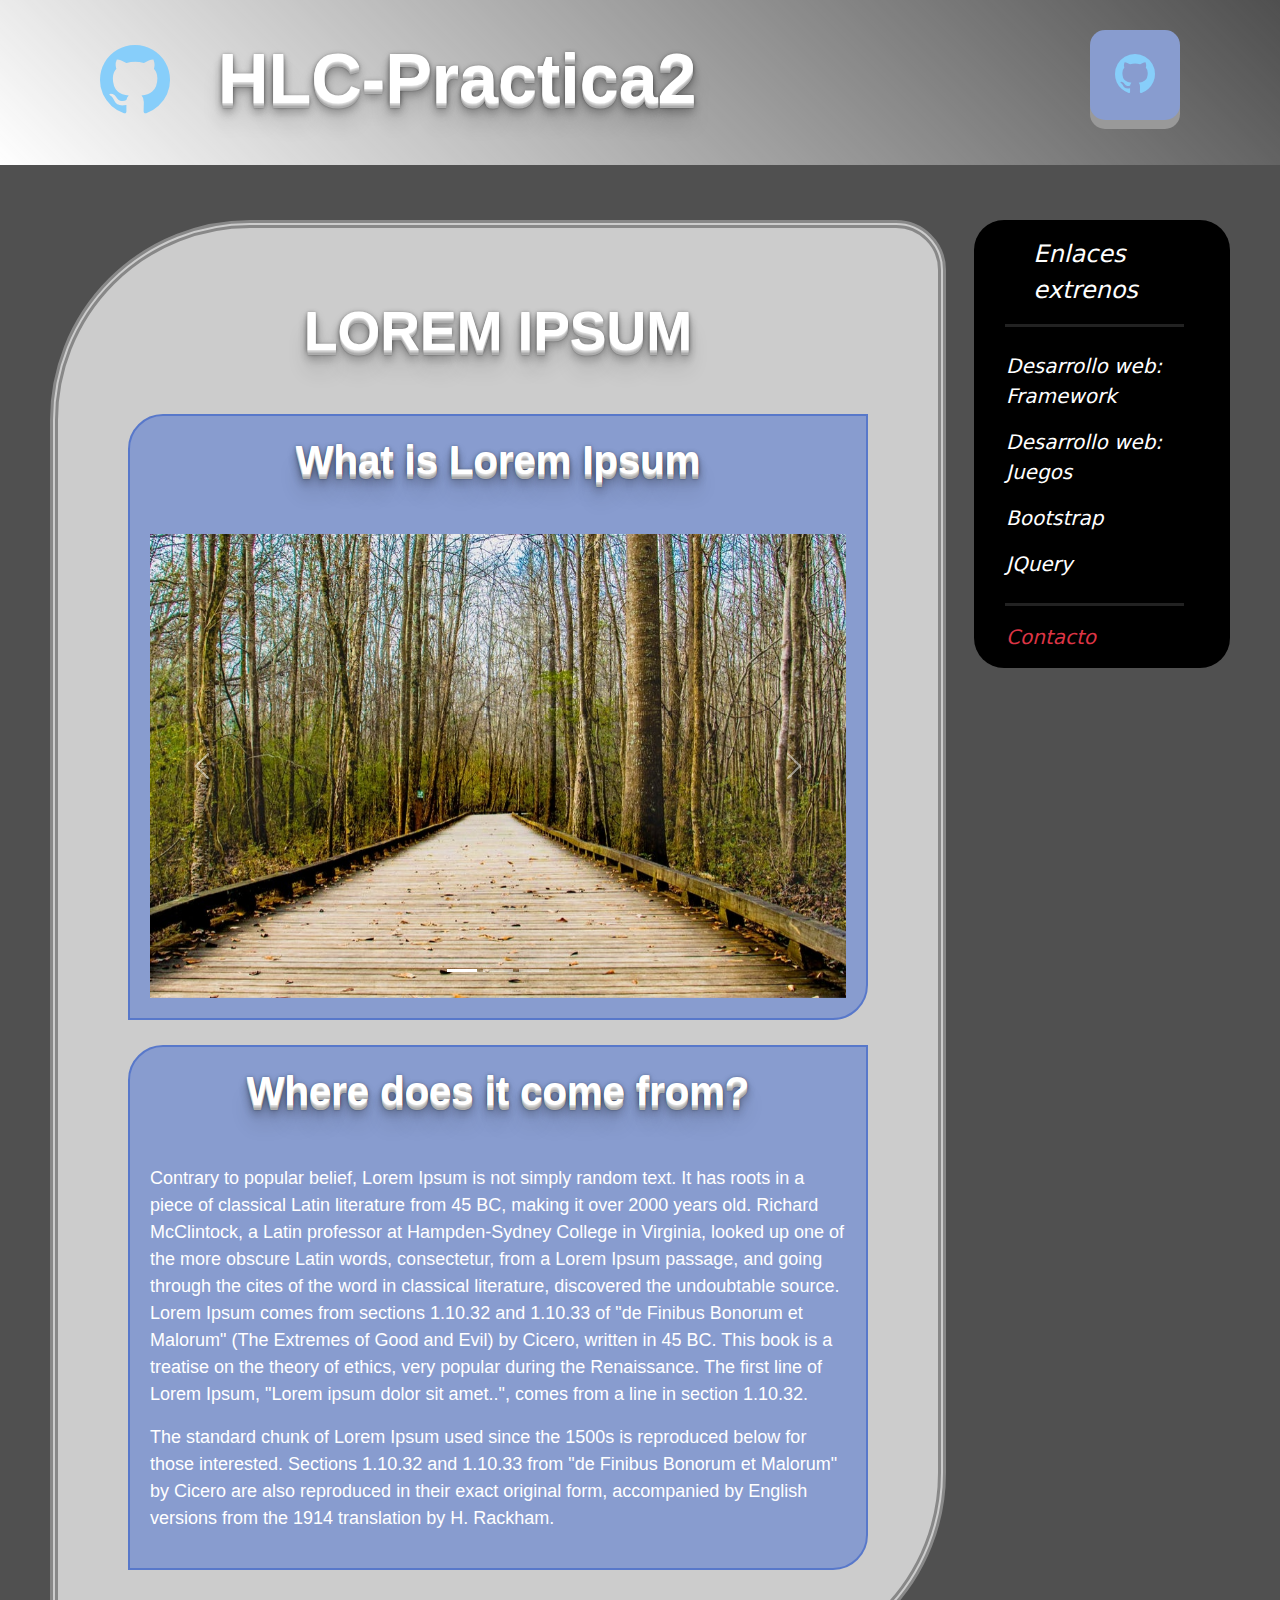
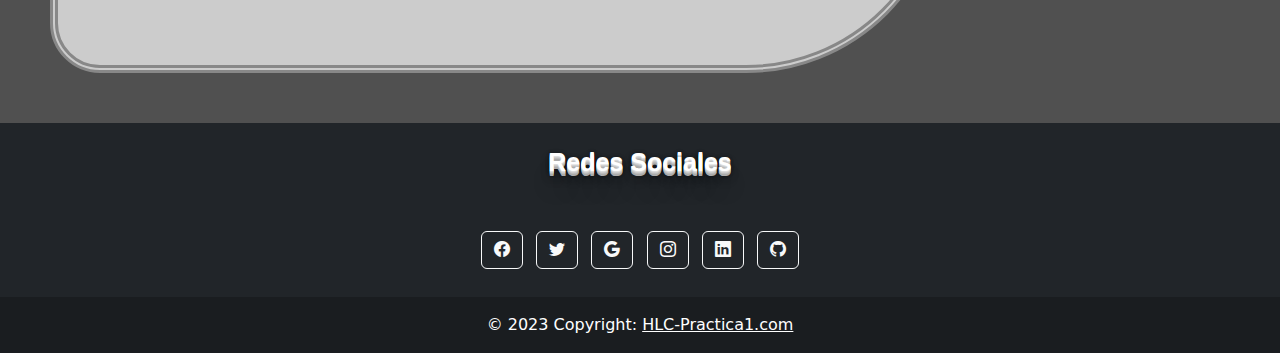
<file: index.html>
<!DOCTYPE html>
<html lang="es">

<head>
    <meta charset="UTF-8">
    <meta name="authors" content="Guillermo Pernas, Inmaculada Rueda, Pedro Puertas">
    <meta name="description" content="Manual for different tools">

    <title>PROWEB</title>

    <!-- Enlace a hoja de estilos Bootstrap-->
    <link href="https://cdn.jsdelivr.net/npm/bootstrap@5.2.3/dist/css/bootstrap.min.css" rel="stylesheet">
    <link rel="stylesheet" type="text/css" href="styles.css">
    <!-- Enlace a hoja de iconos -->
    <link rel="stylesheet" href="https://cdn.jsdelivr.net/npm/bootstrap-icons@1.10.3/font/bootstrap-icons.css">
    <!-- Icono de la pestaña -->
    <link rel="shortcut icon" href="favicon.svg" />

    <!-- Enlace a hoja de JavaScript Bootstrap-->
    <script src="https://cdn.jsdelivr.net/npm/bootstrap@5.2.3/dist/js/bootstrap.bundle.min.js"></script>
    <script src="form.js" type="text/javascript" defer></script>

</head>


<body>

    <header class="d-flex">

        <a href="index.html" class="d-flex align-items-center me-md-auto text-decoration-none">
            <i id="logo-main" class="bi bi-github"></i>
            <svg class="bi me-2" width="40" height="32">
                <use xlink:href="#bootstrap"></use>
            </svg>
            <h1>HLC-Practica2</h1>
        </a>

        <nav class="dropdown dropstart">
            <button type="button" class="button" data-bs-toggle="dropdown">
                <i id="logoDrop" class="bi bi-github"></i>
            </button>
            <ul class="dropdown-menu">
                <li><a class="dropdown-item" href="Rama_Inma/Angular.html">Framework</a></li>
                <li><a class="dropdown-item" href="gameFroot/gameFroot.html">Juegos</a></li>
                <li><a class="dropdown-item" href="bootstrap/bootstrap.html">Bootstrap</a></li>
                <li><a class="dropdown-item" href="Rama_Inma/JQuery.html">JQuery</a></li>
            </ul>
        </nav>
    </header>



    <main>
        <section id="seccion-main">
            <h2>LOREM IPSUM</h2>
            <article>
                <h3>What is Lorem Ipsum</h3>
                <div id="demo" class="carousel slide" data-bs-ride="carousel">

                    <!-- Indicators/dots -->
                    <div class="carousel-indicators">
                        <button type="button" data-bs-target="#demo" data-bs-slide-to="0" class="active"></button>
                        <button type="button" data-bs-target="#demo" data-bs-slide-to="1"></button>
                        <button type="button" data-bs-target="#demo" data-bs-slide-to="2"></button>
                    </div>

                    <!-- The slideshow/carousel -->
                    <div class="carousel-inner">
                        <div class="carousel-item active">
                            <img src="imgCarrusel/arboleda.jpg" alt="Los Angeles" class="d-block" style="width:100%">
                        </div>
                        <div class="carousel-item">
                            <img src="imgCarrusel/laguna.jpg" alt="Chicago" class="d-block" style="width:100%">
                        </div>
                        <div class="carousel-item">
                            <img src="imgCarrusel/tulipanes.jpg" alt="New York" class="d-block" style="width:100%">
                        </div>
                    </div>

                    <!-- Left and right controls/icons -->
                    <button class="carousel-control-prev" type="button" data-bs-target="#demo" data-bs-slide="prev">
                        <span class="carousel-control-prev-icon"></span>
                    </button>
                    <button class="carousel-control-next" type="button" data-bs-target="#demo" data-bs-slide="next">
                        <span class="carousel-control-next-icon"></span>
                    </button>
                </div>
            </article>

            <article>
                <h3>Where does it come from?</h3>
                <p>Contrary to popular belief, Lorem Ipsum is not simply random text. It has roots
                    in a piece of classical Latin literature from 45 BC, making it over 2000 years
                    old. Richard McClintock, a Latin professor at Hampden-Sydney College in Virginia,
                    looked up one of the more obscure Latin words, consectetur, from a Lorem Ipsum
                    passage, and going through the cites of the word in classical literature,
                    discovered the undoubtable source. Lorem Ipsum comes from sections 1.10.32 and
                    1.10.33 of "de Finibus Bonorum et Malorum" (The Extremes of Good and Evil) by
                    Cicero, written in 45 BC. This book is a treatise on the theory of ethics, very
                    popular during the Renaissance. The first line of Lorem Ipsum, "Lorem ipsum dolor
                    sit amet..", comes from a line in section 1.10.32.
                </p>
                <p>The standard chunk of Lorem Ipsum used since the 1500s is reproduced below for
                    those interested. Sections 1.10.32 and 1.10.33 from "de Finibus Bonorum et
                    Malorum" by Cicero are also reproduced in their exact original form, accompanied
                    by English versions from the 1914 translation by H. Rackham.
                </p>
            </article>

        </section>

        <aside class="flex-column flex-shrink-0 p-3">
            <a href="index.html"
                class="d-flex align-items-center mb-3 mb-md-0 me-md-auto text-white text-decoration-none">
                <svg class="bi me-2" width="40" height="32">
                    <use xlink:href="#bootstrap"></use>
                </svg>
                <span class="fs-4">Enlaces extrenos</span>
            </a>
            <hr>
            <ul class="nav nav-pills flex-column mb-auto">
                <li class="nav-item">
                    <a href="https://angular.io/" class="nav-link text-white">
                        Desarrollo web: Framework
                    </a>
                </li>
                <li>
                    <a href="https://make.gamefroot.com/" class="nav-link text-white">
                        Desarrollo web: Juegos
                    </a>
                </li>
                <li>
                    <a href="https://getbootstrap.com/" class="nav-link text-white">
                        Bootstrap
                    </a>
                </li>
                <li>
                    <a href="https://jquery.com/" class="nav-link text-white">
                        JQuery
                    </a>
                </li>
            </ul>
            <hr>
            <a class="text-danger text-decoration-none p-3" href="#" data-bs-toggle="offcanvas" data-bs-target="#form">
                Contacto
            </a>
        </aside>
        <div class="offcanvas offcanvas-start" id="form">
            <div class="offcanvas-header">
                <h1 class="offcanvas-title contacto">Contacto</h1>
                <button type="button" class="btn-close text-reset" data-bs-dismiss="offcanvas"></button>
            </div>
            <div class="offcanvas-body">
                <form id="formularioCita" name="Formulario de reserva" method="GET" data-aos="fade-up"
                    onsubmit="alerta()">
                    <fieldset class="p-3">

                        <legend class="text-center">Sus datos</legend>

                        <hr>

                        <div class="d-flex flex-row">

                            <div class="d-flex flex-column">
                                <div class="mb-1 mt-3 me-3">
                                    <label class="me-3" for="nombre">Nombre</label>
                                    <input class="border border-black-3" placeholder="Introduzca su texto" type="text"
                                        name="nombre" id="nombre" required>
                                </div>

                                <div class="mensajeError text-danger" id="errorNombre">Nombre no válido.</div>
                            </div>

                            <div>
                                <div class="mb-1 mt-3">
                                    <label class="me-3" for="apellidos">Apellidos</label>
                                    <input class="border border-black-3" placeholder="Introduzca su texto" type="text"
                                        name="apellidos" id="apellidos" required>
                                </div>

                                <div class="mensajeError text-danger" id="errorApellidos">Apellido no válido.</div>
                            </div>


                        </div>

                        <div class="d-flex flex-row">
                            <div class="d-flex flex-column">
                                <div class="mb-3 mt-3">
                                    <label class="me-3" for="email">Email</label> <input
                                        class="border border-black-3 me-3" type="email" id="email"
                                        placeholder="Introduzca su e-mail" name="email" required>
                                </div>

                                <div class="mensajeError text-danger" id="errorEmail">Email no válido.</div>
                            </div>

                            <div class="d-flex flex-column">
                                <div class="mb-3 mt-3">
                                    <label class="me-3" for="telefono">Teléfono</label>
                                    <input class="border border-black-3 me-3" placeholder="Introduzca su tlf"
                                        type="number" name="telefono" id="telefono" required>
                                </div>

                                <div class="mensajeError text-danger" id="errorTelefono">Teléfono no válido.</div>
                            </div>

                        </div>
                        <button id="submit" type="submit" class="btn btn-primary mt-3">Enviar</button>
                    </fieldset>
                </form>
            </div>
        </div>
    </main>

    <footer class="bg-dark text-center text-white ">
        <!-- Grid container -->
        <div class="container p-4 pb-0">
            <!-- Section: Social media -->
            <section class="mb-4">
                <h4>Redes Sociales</h4>
                <!-- Facebook -->
                <a class="btn btn-outline-light btn-floating m-1" href="#!" role="button">
                    <i class="bi bi-facebook"></i>
                </a>

                <!-- Twitter -->
                <a class="btn btn-outline-light btn-floating m-1" href="#!" role="button">
                    <i class="bi bi-twitter"></i>
                </a>

                <!-- Google -->
                <a class="btn btn-outline-light btn-floating m-1" href="#!" role="button">
                    <i class="bi bi-google"></i>
                </a>

                <!-- Instagram -->
                <a class="btn btn-outline-light btn-floating m-1" href="#!" role="button">
                    <i class="bi bi-instagram"></i>
                </a>

                <!-- Linkedin -->
                <a class="btn btn-outline-light btn-floating m-1" href="#!" role="button">
                    <i class="bi bi-linkedin"></i>
                </a>

                <!-- Github -->
                <a class="btn btn-outline-light btn-floating m-1" href="#!" role="button">
                    <i class="bi bi-github"></i>
                </a>
            </section>
        </div>

        <!-- Copyright -->
        <div class="text-center p-3" style="background-color: rgba(0, 0, 0, 0.2);">
            © 2023 Copyright:
            <a class="text-white" href="index.html">HLC-Practica1.com</a>
        </div>
        <!-- Copyright -->
    </footer>

</body>

</html>
</file>
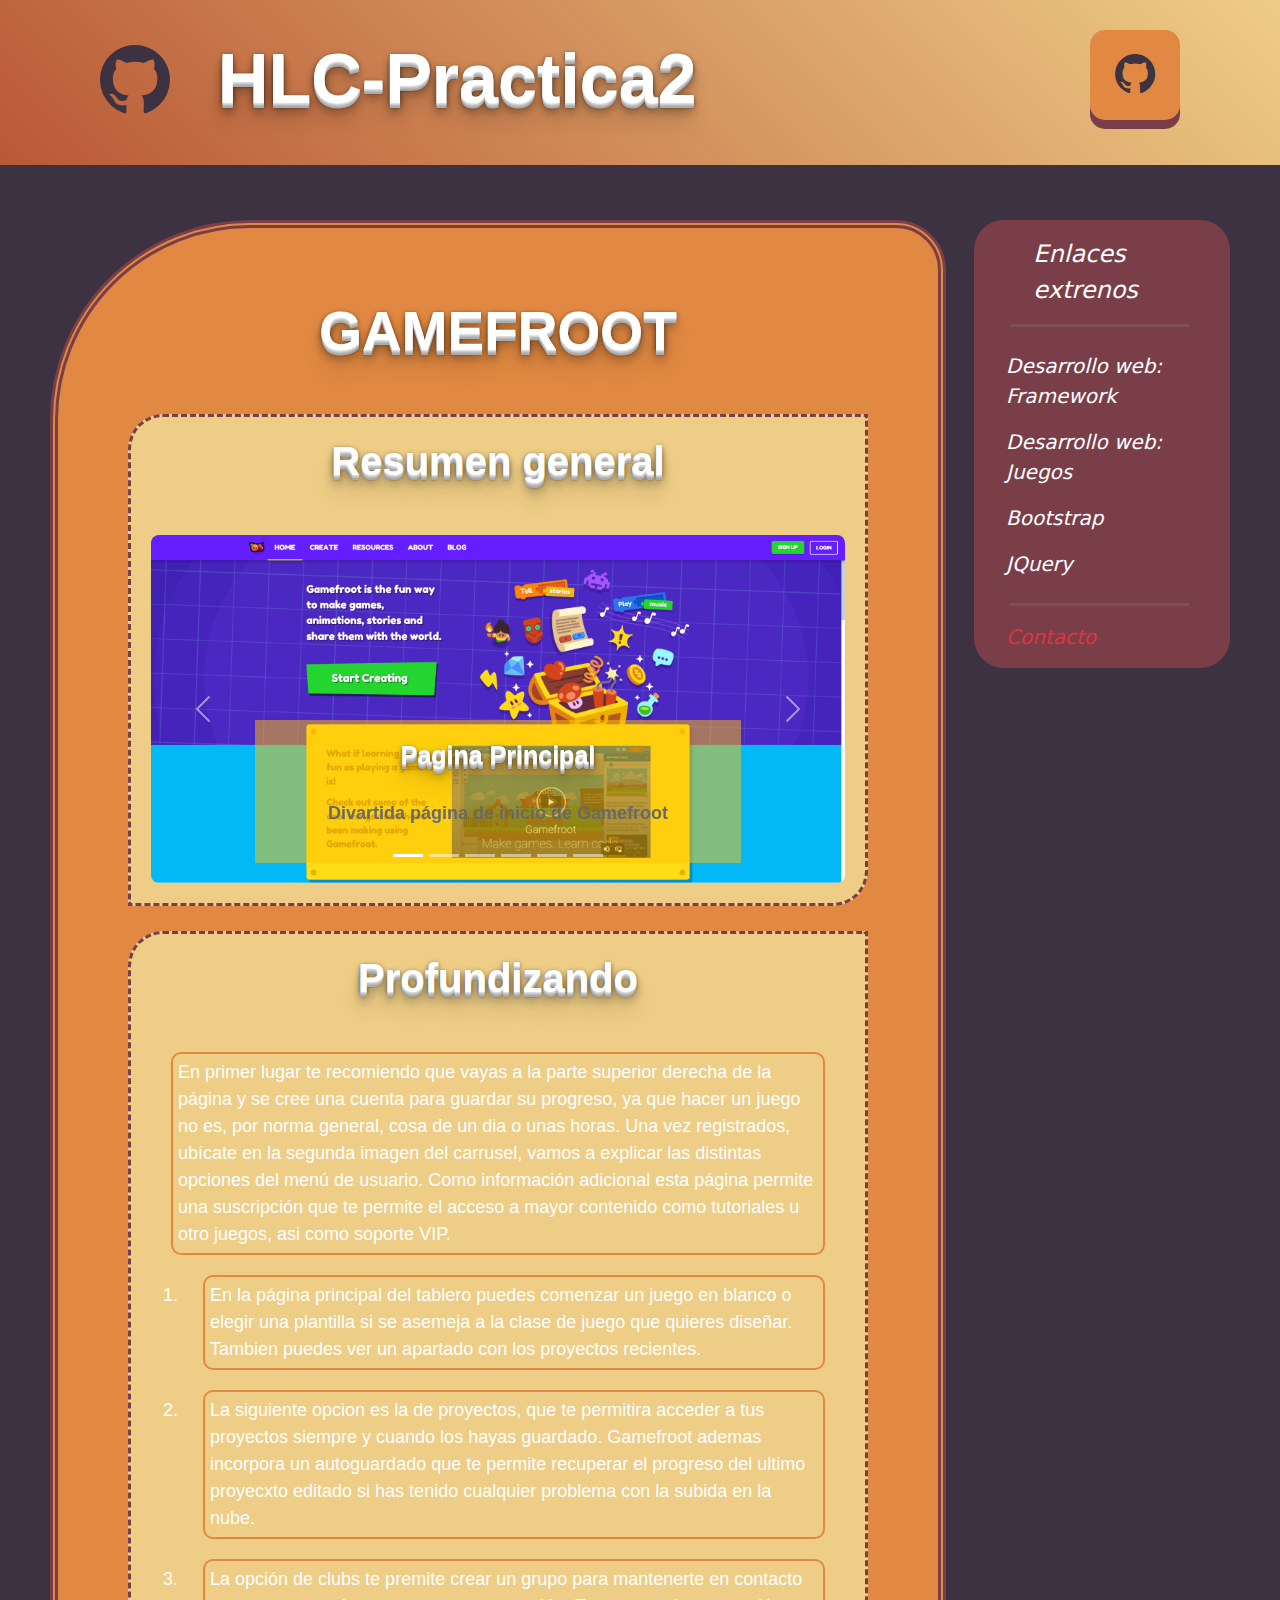
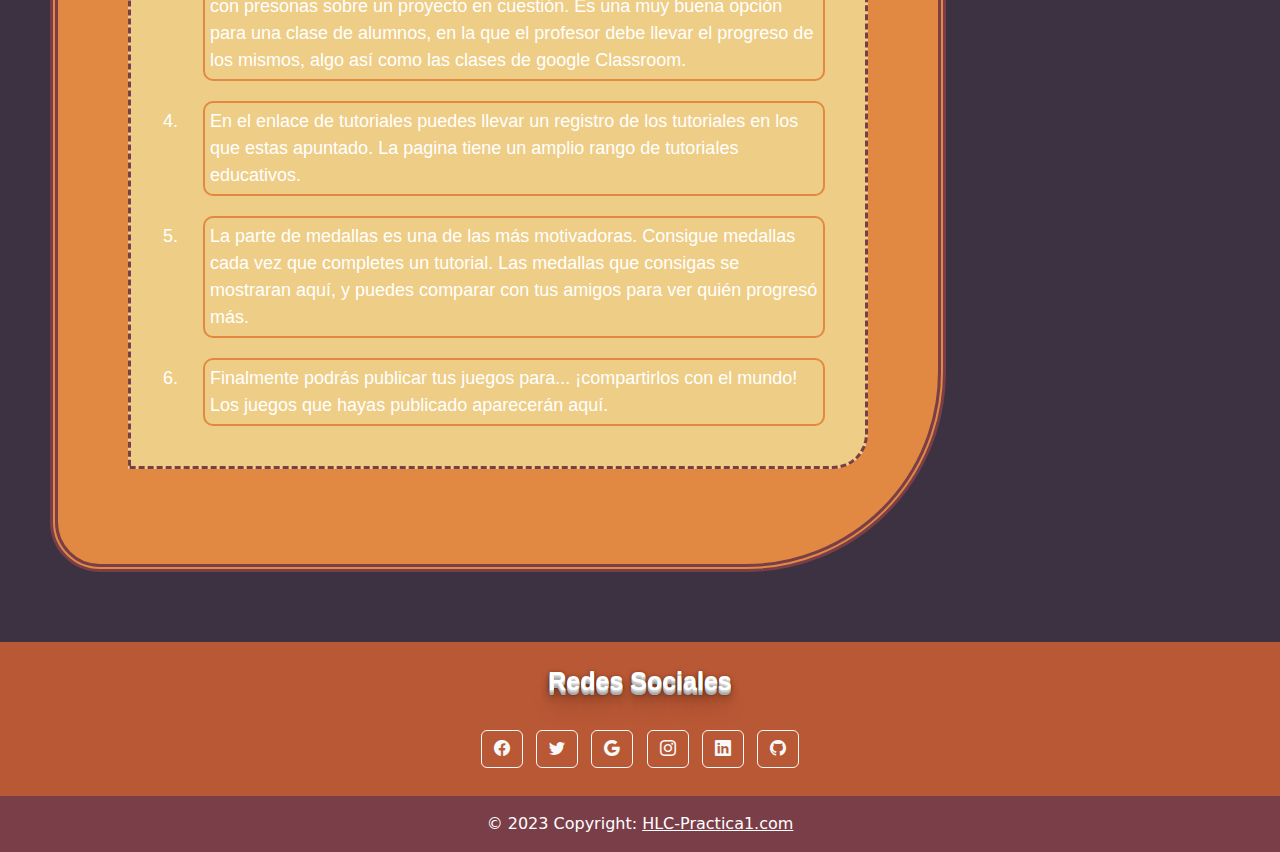
<file: gameFroot/gameFroot.html>
<!DOCTYPE html>
<html lang="es">

<head>
    <meta charset="UTF-8">
    <meta name="authors" content="Guillermo Pernas, Inmaculada Rueda, Pedro Puertas">
    <meta name="description" content="Manual for different tools">

    <title>GameFroot</title>
    <!-- Icono de la pestaña -->
    <link rel="icon" type="image/png" href="gameFroot.png" />

    <!-- Enlace a hoja de estilos -->
    <link href="https://cdn.jsdelivr.net/npm/bootstrap@5.2.3/dist/css/bootstrap.min.css" rel="stylesheet">
    <link rel="stylesheet" type="text/css" href="../styles.css">
    <link rel="stylesheet" type="text/css" href="cssGameFroot.css">
    <!-- Enlace a hoja de iconos -->
    <link rel="stylesheet" href="https://cdn.jsdelivr.net/npm/bootstrap-icons@1.10.3/font/bootstrap-icons.css">

    <script src="https://cdn.jsdelivr.net/npm/bootstrap@5.2.3/dist/js/bootstrap.bundle.min.js"></script>
    <script src="../form.js" type="text/javascript" defer></script>
</head>

<body>

    <header class="d-flex">

        <a href="../index.html" class="d-flex align-items-center me-md-auto text-decoration-none">
            <i id="logo-main" class="bi bi-github"></i>
            <svg class="bi me-2" width="40" height="32">
                <use xlink:href="#bootstrap"></use>
            </svg>
            <h1>HLC-Practica2</h1>
        </a>

        <nav class="dropdown dropstart">
            <button type="button" class="button" data-bs-toggle="dropdown">
                <i id="logoDrop" class="bi bi-github"></i>
            </button>
            <ul class="dropdown-menu">
                <li><a class="dropdown-item" href="../Rama_Inma/Angular.html">Framework</a></li>
                <li><a class="dropdown-item" href="gameFroot.html">Juegos</a></li>
                <li><a class="dropdown-item" href="../bootstrap/bootstrap.html">Bootstrap</a></li>
                <li><a class="dropdown-item" href="../Rama_Inma/JQuery.html">JQuery</a></li>
            </ul>
        </nav>
    </header>



    <main>
        <section id="seccion-main">
            <h2>GAMEFROOT</h2>
            <article id="formulario">
                <h3>Resumen general</h3>
                <div id="demo" class="carousel slide" data-bs-interval="false">

                    <!-- Indicators/dots -->
                    <div class="carousel-indicators">
                        <button type="button" data-bs-target="#demo" data-bs-slide-to="0" class="active"></button>
                        <button type="button" data-bs-target="#demo" data-bs-slide-to="1"></button>
                        <button type="button" data-bs-target="#demo" data-bs-slide-to="2"></button>
                        <button type="button" data-bs-target="#demo" data-bs-slide-to="3"></button>
                        <button type="button" data-bs-target="#demo" data-bs-slide-to="4"></button>
                        <button type="button" data-bs-target="#demo" data-bs-slide-to="5"></button>
                    </div>

                    <!-- The slideshow/carousel -->
                    <div class="carousel-inner">
                        <div class="carousel-item active">
                            <img src="img/img1.png" alt="Home" class="d-block rounded-3" style="width:100%">
                            <div class="carousel-caption bg-warning bg-opacity-50">
                                <h4>Pagina Principal</h4>
                                <p>Divartida página de inicio de Gamefroot</p>
                            </div>
                        </div>
                        <div class="carousel-item">
                            <img src="img/img2.png" alt="Create" class="d-block rounded-3" style="width:100%">
                            <div class="carousel-caption bg-warning bg-opacity-50">
                                <h4>Página de creación</h4>
                                <p>Aqui puedes acceder a través del menú en 'Create' o en el botón de 'Start Creating'
                                </p>
                            </div>
                        </div>
                        <div class="carousel-item">
                            <img src="img/img3.png" alt="Editor" class="d-block rounded-3" style="width:100%">
                            <div class="carousel-caption bg-warning bg-opacity-50">
                                <h4>Editor</h4>
                                <p>Este es el editor.Se te muestra un video tutorial para principiantes</p>
                            </div>
                        </div>
                        <div class="carousel-item">
                            <img src="img/img4.png" alt="Resources" class="d-block rounded-3" style="width:100%">
                            <div class="carousel-caption bg-warning bg-opacity-50">
                                <h4>Recursos</h4>
                                <p>Aqui encontrarás información y documentación de la API</p>
                            </div>
                        </div>
                        <div class="carousel-item">
                            <img src="img/img5.png" alt="About" class="d-block rounded-3" style="width:100%">
                            <div class="carousel-caption bg-warning bg-opacity-50">
                                <h4>Acerca de</h4>
                                <p>En esta página podrás buscar información sobre que es o quien esta detrás del
                                    proyecto</p>
                            </div>
                        </div>
                        <div class="carousel-item">
                            <img src="img/img6.png" alt="Blog" class="d-block rounded-3" style="width:100%">
                            <div class="carousel-caption bg-warning bg-opacity-50">
                                <h4>Blog</h4>
                                <p>Esta es la pagina de la comunidad, la retroalimentación de los propios usuarios</p>
                            </div>
                        </div>
                    </div>

                    <!-- Left and right controls/icons -->
                    <button class="carousel-control-prev" type="button" data-bs-target="#demo" data-bs-slide="prev">
                        <span class="carousel-control-prev-icon"></span>
                    </button>
                    <button class="carousel-control-next" type="button" data-bs-target="#demo" data-bs-slide="next">
                        <span class="carousel-control-next-icon"></span>
                    </button>
                </div>
            </article>

            <article>
                <h3>Profundizando</h3>
                <p>En primer lugar te recomiendo que vayas a la parte superior derecha de la página
                    y se cree una cuenta para guardar su progreso, ya que hacer un juego no es, por
                    norma general, cosa de un dia o unas horas. Una vez registrados, ubícate en la
                    segunda imagen del carrusel, vamos a explicar las distintas opciones del menú
                    de usuario. Como información adicional esta página permite una suscripción que
                    te permite el acceso a mayor contenido como tutoriales u otro juegos, asi como
                    soporte VIP.
                </p>
                <ol>
                    <li>
                        <p>En la página principal del tablero puedes comenzar un juego en blanco o elegir una
                            plantilla si se asemeja a la clase de juego que quieres diseñar. Tambien puedes ver
                            un apartado con los proyectos recientes.
                        </p>
                    </li>
                    <li>
                        <p>La siguiente opcion es la de proyectos, que te permitira acceder a tus proyectos
                            siempre y cuando los hayas guardado. Gamefroot ademas incorpora un autoguardado
                            que te permite recuperar el progreso del ultimo proyecxto editado si has tenido
                            cualquier problema con la subida en la nube.
                        </p>
                    </li>
                    <li>
                        <p>La opción de clubs te premite crear un grupo para mantenerte en contacto con presonas
                            sobre un proyecto en cuestión. Es una muy buena opción para una clase de alumnos, en
                            la que el profesor debe llevar el progreso de los mismos, algo así como las clases de
                            google Classroom.
                        </p>
                    </li>
                    <li>
                        <p>En el enlace de tutoriales puedes llevar un registro de los tutoriales en los que
                            estas apuntado. La pagina tiene un amplio rango de tutoriales educativos.
                        </p>
                    </li>
                    <li>
                        <p>La parte de medallas es una de las más motivadoras. Consigue medallas cada vez que
                            completes un tutorial. Las medallas que consigas se mostraran aquí, y puedes comparar
                            con tus amigos para ver quién progresó más.
                        </p>
                    </li>
                    <li>
                        <p>Finalmente podrás publicar tus juegos para... ¡compartirlos con el mundo! Los juegos
                            que hayas publicado aparecerán aquí.
                        </p>
                    </li>

                </ol>

            </article>

        </section>

        <aside class="flex-column flex-shrink-0 p-3">
            <a href="index.html"
                class="d-flex align-items-center mb-3 mb-md-0 me-md-auto text-white text-decoration-none">
                <svg class="bi me-2" width="40" height="32">
                    <use xlink:href="#bootstrap"></use>
                </svg>
                <span class="fs-4">Enlaces extrenos</span>
            </a>
            <hr>
            <ul class="nav nav-pills flex-column mb-auto">
                <li class="nav-item">
                    <a href="https://angular.io/" class="nav-link text-white">
                        Desarrollo web: Framework
                    </a>
                </li>
                <li>
                    <a href="" class="nav-link text-white">
                        Desarrollo web: Juegos
                    </a>
                </li>
                <li>
                    <a href="https://getbootstrap.com/" class="nav-link text-white">
                        Bootstrap
                    </a>
                </li>
                <li>
                    <a href="https://jquery.com/" class="nav-link text-white">
                        JQuery
                    </a>
                </li>
            </ul>
            <hr>
            <a class="text-danger text-decoration-none p-3" href="#" data-bs-toggle="offcanvas" data-bs-target="#form">
                Contacto
            </a>
        </aside>
        <div class="offcanvas offcanvas-start" id="form">
            <div class="offcanvas-header">
                <h1 class="offcanvas-title contacto">Contacto</h1>
                <button type="button" class="btn-close text-reset" data-bs-dismiss="offcanvas"></button>
            </div>
            <div class="offcanvas-body">
                <form id="formularioCita" name="Formulario de reserva" method="GET" data-aos="fade-up"
                    onsubmit="alerta()">
                    <fieldset class="p-3">

                        <legend class="text-center">Sus datos</legend>

                        <hr>

                        <div class="d-flex flex-row">

                            <div class="d-flex flex-column">
                                <div class="mb-1 mt-3 me-3">
                                    <label class="me-3" for="nombre">Nombre</label>
                                    <input class="border border-black-3" placeholder="Introduzca su texto" type="text"
                                        name="nombre" id="nombre" required>
                                </div>

                                <div class="mensajeError text-danger" id="errorNombre">Nombre no válido.</div>
                            </div>

                            <div>
                                <div class="mb-1 mt-3">
                                    <label class="me-3" for="apellidos">Apellidos</label>
                                    <input class="border border-black-3" placeholder="Introduzca su texto" type="text"
                                        name="apellidos" id="apellidos" required>
                                </div>

                                <div class="mensajeError text-danger" id="errorApellidos">Apellido no válido.</div>
                            </div>


                        </div>

                        <div class="d-flex flex-row">
                            <div class="d-flex flex-column">
                                <div class="mb-3 mt-3">
                                    <label class="me-3" for="email">Email</label> <input
                                        class="border border-black-3 me-3" type="email" id="email"
                                        placeholder="Introduzca su e-mail" name="email" required>
                                </div>

                                <div class="mensajeError text-danger" id="errorEmail">Email no válido.</div>
                            </div>

                            <div class="d-flex flex-column">
                                <div class="mb-3 mt-3">
                                    <label class="me-3" for="telefono">Teléfono</label>
                                    <input class="border border-black-3 me-3" placeholder="Introduzca su tlf"
                                        type="number" name="telefono" id="telefono" required>
                                </div>

                                <div class="mensajeError text-danger" id="errorTelefono">Teléfono no válido.</div>
                            </div>

                        </div>
                        <button id="submit" type="submit" class="btn btn-primary mt-3">Enviar</button>
                    </fieldset>
                </form>
            </div>
        </div>
    </main>

    <footer class="text-center text-white ">
        <!-- Grid container -->
        <div class="container p-4 pb-0">
            <!-- Section: Social media -->
            <section class="mb-4">
                <h4>Redes Sociales</h4>
                <!-- Facebook -->
                <a class="btn btn-outline-light btn-floating m-1" href="#!" role="button">
                    <i class="bi bi-facebook"></i>
                </a>

                <!-- Twitter -->
                <a class="btn btn-outline-light btn-floating m-1" href="#!" role="button">
                    <i class="bi bi-twitter"></i>
                </a>

                <!-- Google -->
                <a class="btn btn-outline-light btn-floating m-1" href="#!" role="button">
                    <i class="bi bi-google"></i>
                </a>

                <!-- Instagram -->
                <a class="btn btn-outline-light btn-floating m-1" href="#!" role="button">
                    <i class="bi bi-instagram"></i>
                </a>

                <!-- Linkedin -->
                <a class="btn btn-outline-light btn-floating m-1" href="#!" role="button">
                    <i class="bi bi-linkedin"></i>
                </a>

                <!-- Github -->
                <a class="btn btn-outline-light btn-floating m-1" href="#!" role="button">
                    <i class="bi bi-github"></i>
                </a>
            </section>
        </div>

        <!-- Copyright -->
        <div id="copy" class="text-center p-3">
            © 2023 Copyright:
            <a class="text-white" href="index.html">HLC-Practica1.com</a>
        </div>
        <!-- Copyright -->
    </footer>

</body>

</html>
</file>
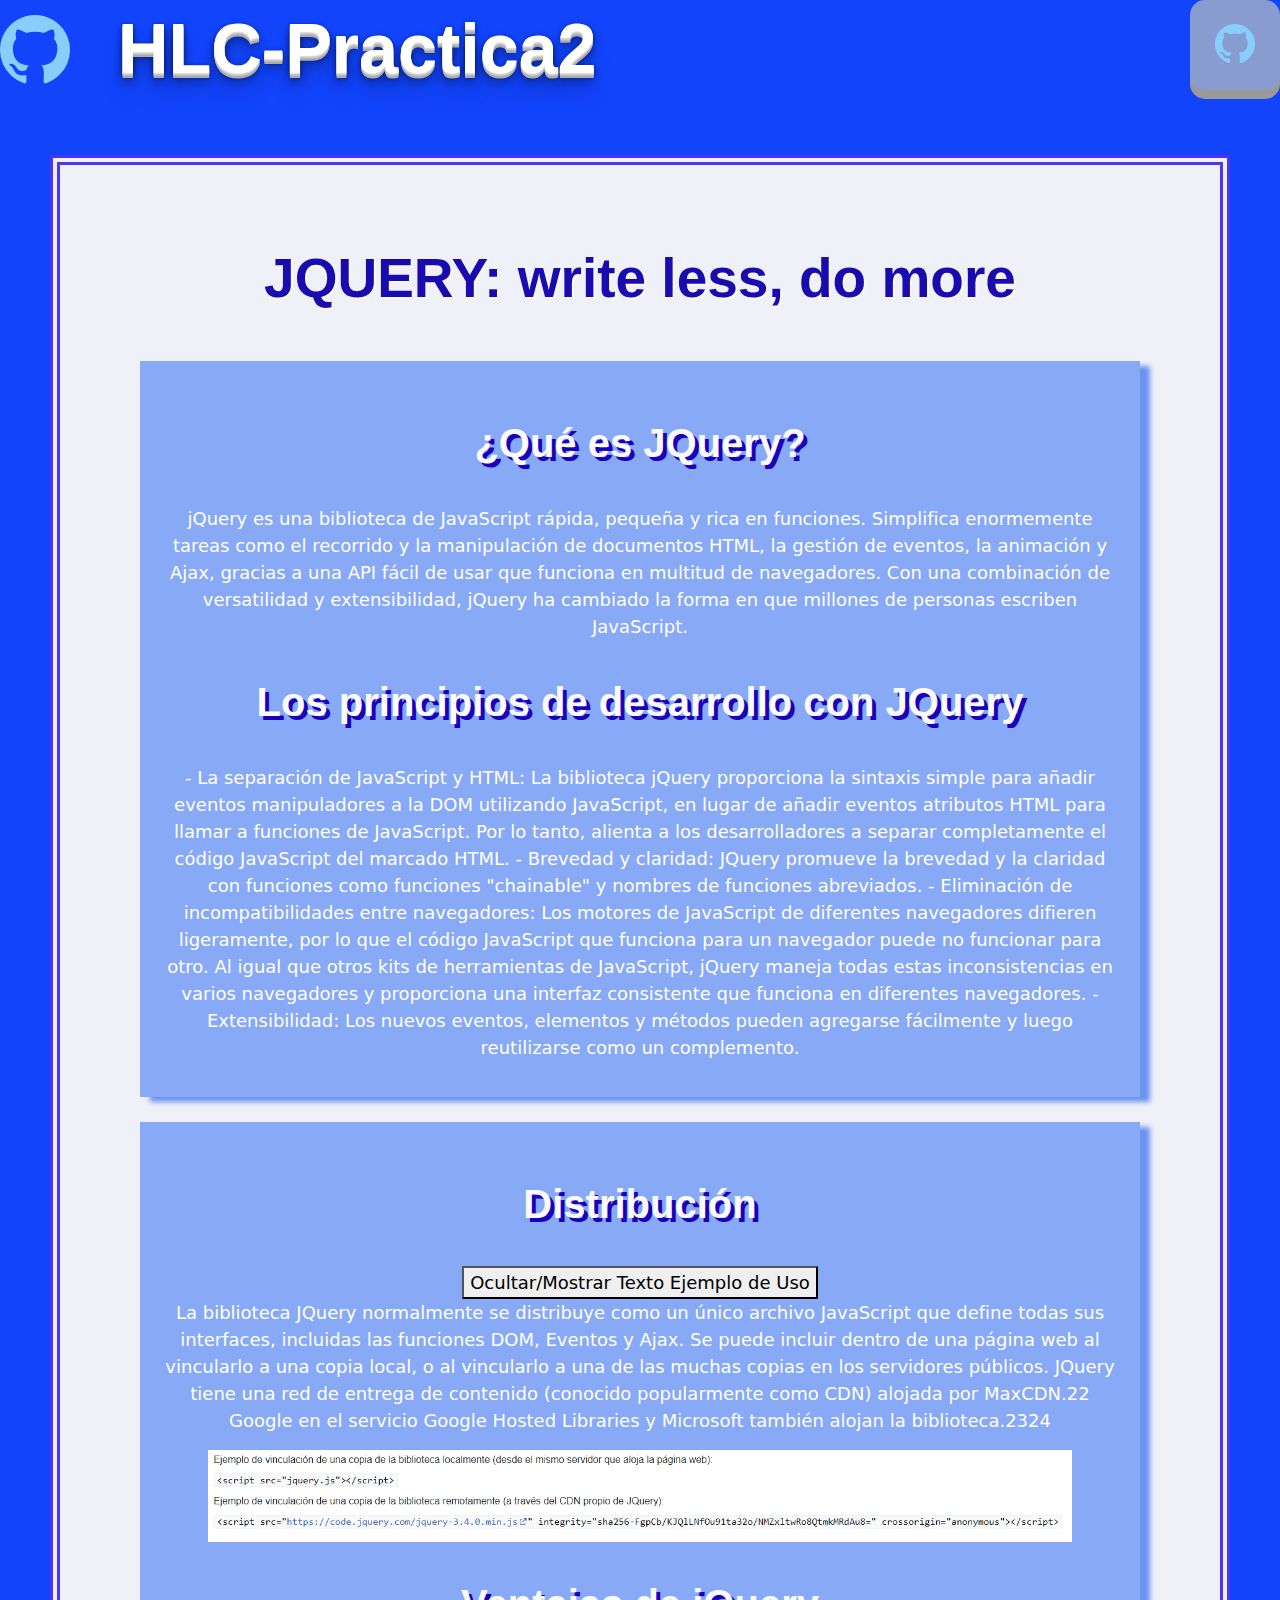
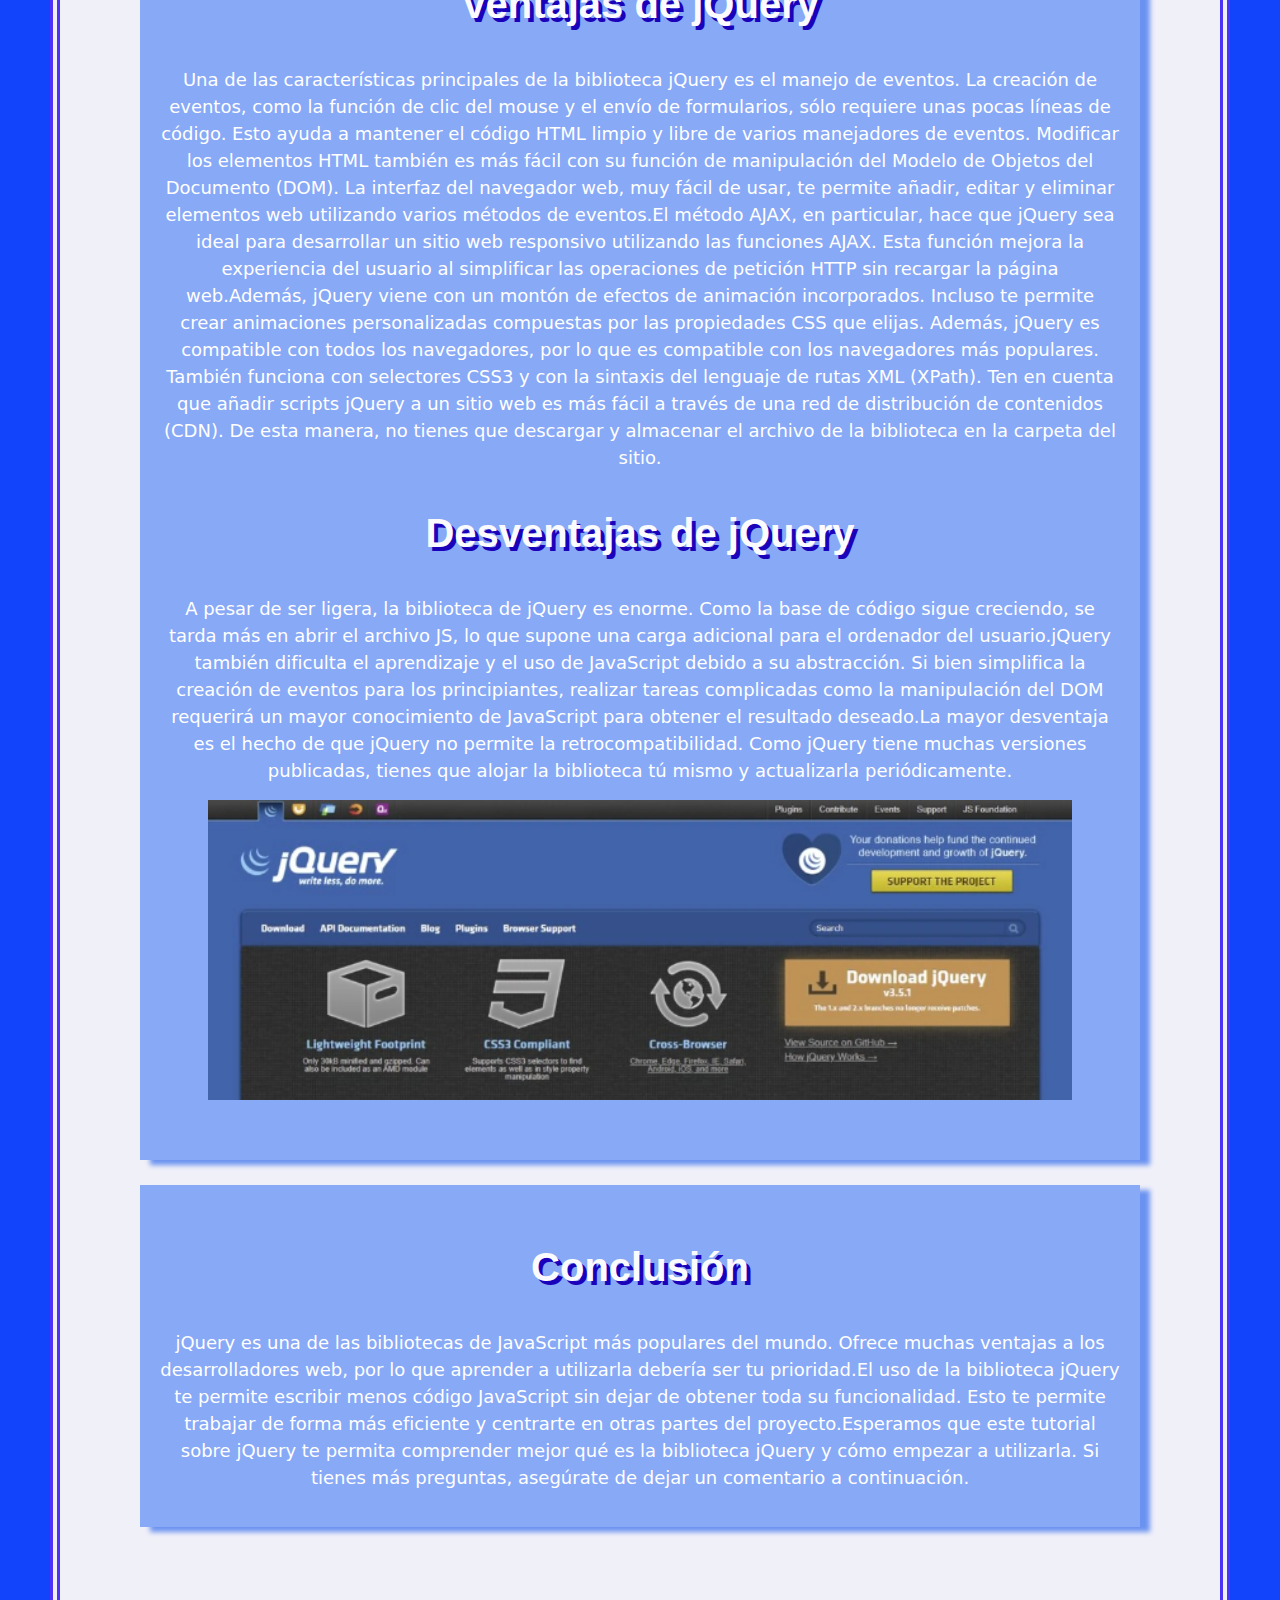
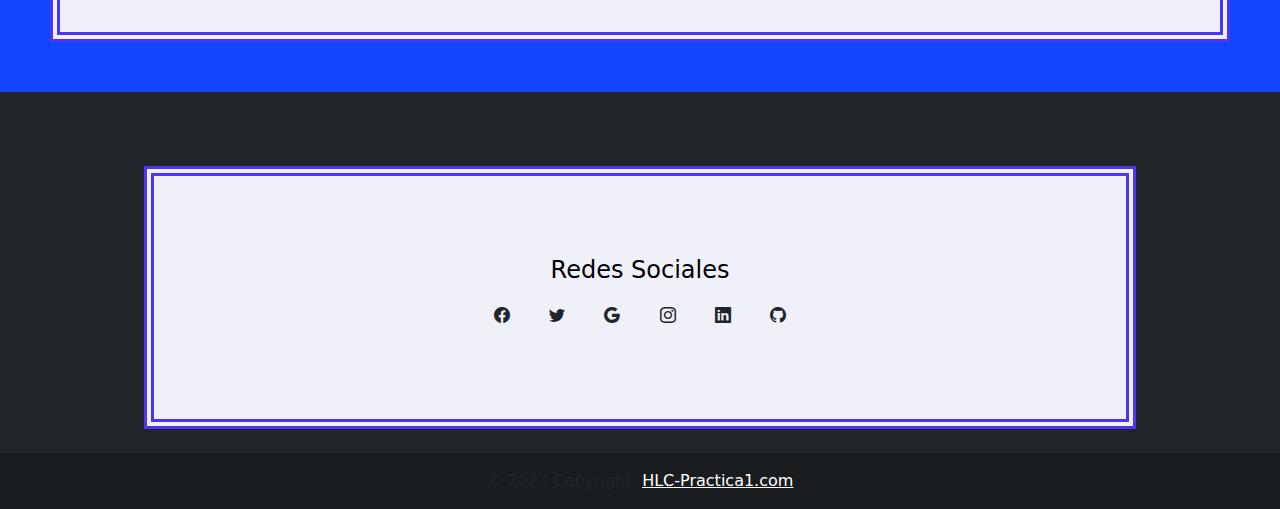
<file: Rama_Inma/JQuery.html>
<!DOCTYPE html>
<html lang="es">

<head>
    <meta charset="UTF-8">
    <meta name="authors" content="Guillermo Pernas, Inmaculada Rueda, Pedro Puertas">
    <meta name="description" content="Manual for different tools">

    <title>PROWEB</title>

    <!-- Enlace a hoja de estilos -->
    <link href="https://cdn.jsdelivr.net/npm/bootstrap@5.2.3/dist/css/bootstrap.min.css" rel="stylesheet">
    <link rel="stylesheet" type="text/css" href="CSS_Inma_jquery.css">
    <!-- Enlace a hoja de iconos -->
    <link rel="stylesheet" href="https://cdn.jsdelivr.net/npm/bootstrap-icons@1.10.3/font/bootstrap-icons.css">
    <script src="https://code.jquery.com/jquery-3.6.0.min.js"
        integrity="sha256-/xUj+3OJU5yExlq6GSYGSHk7tPXikynS7ogEvDej/m4=" crossorigin="anonymous">
        </script>
    <script src="main.js" defer></script>
    <!-- Icono de la pestaña -->
    <link rel="shortcut icon" href="favicon.svg" />

    <script src="https://cdn.jsdelivr.net/npm/bootstrap@5.2.3/dist/js/bootstrap.bundle.min.js"></script>


</head>

<body>

    <header class="d-flex">

        <a href="../index.html" class="d-flex align-items-center me-md-auto text-decoration-none">
            <i id="logo-main" class="bi bi-github"></i>
            <svg class="bi me-2" width="40" height="32">
                <use xlink:href="#bootstrap"></use>
            </svg>
            <h1>HLC-Practica2</h1>
        </a>

        <nav class="dropdown dropstart">
            <button type="button" class="button" data-bs-toggle="dropdown">
                <i id="logoDrop" class="bi bi-github"></i>
            </button>
            <ul class="dropdown-menu">
                <li><a class="dropdown-item" href="Angular.html">Framework</a></li>
                <li><a class="dropdown-item" href="../gameFroot/gameFroot.html">Juegos</a></li>
                <li><a class="dropdown-item" href="../bootstrap/bootstrap.html">Bootstrap</a></li>
                <li><a class="dropdown-item" href="JQuery.html">JQuery</a></li>
            </ul>
        </nav>
    </header>

    <main>

        <section id="seccion-main">

            <h2>JQUERY: write less, do more</h2>

            <article>
                <h3>¿Qué es JQuery?</h3>

                <p>jQuery es una biblioteca de JavaScript rápida, pequeña y rica en funciones. Simplifica enormemente
                    tareas
                    como el recorrido y la manipulación
                    de documentos HTML, la gestión de eventos, la animación y Ajax, gracias a una API fácil de usar que
                    funciona
                    en multitud de navegadores.
                    Con una combinación de versatilidad y extensibilidad, jQuery ha cambiado la forma en que millones de
                    personas escriben JavaScript.
                </p>

                <object data='https://www.youtube.com/embed/DVN8NWppCN0?autoplay=1' width='560px' height='315px'>
                </object>

                <h3>Los principios de desarrollo con JQuery</h3>
                <p>
                    - La separación de JavaScript y HTML: La biblioteca jQuery proporciona la sintaxis simple para
                    añadir
                    eventos manipuladores a la DOM utilizando JavaScript,
                    en lugar de añadir eventos atributos HTML para llamar a funciones de JavaScript. Por lo tanto,
                    alienta a los
                    desarrolladores a separar completamente el
                    código JavaScript del marcado HTML.

                    - Brevedad y claridad: JQuery promueve la brevedad y la claridad con funciones como funciones
                    "chainable" y
                    nombres de funciones abreviados.

                    - Eliminación de incompatibilidades entre navegadores: Los motores de JavaScript de diferentes
                    navegadores
                    difieren ligeramente, por lo que el código JavaScript que funciona para un navegador puede no
                    funcionar para
                    otro. Al igual que otros kits de herramientas de JavaScript, jQuery maneja todas estas
                    inconsistencias en
                    varios navegadores y proporciona una interfaz consistente que funciona en diferentes navegadores.

                    - Extensibilidad: Los nuevos eventos, elementos y métodos pueden agregarse fácilmente y luego
                    reutilizarse
                    como un complemento.</p>


            </article>


            <article id="jquery">
                <h3>Distribución</h3>

                <button id="button">Ocultar/Mostrar Texto Ejemplo de Uso</button>

                <div id="container">
                    <p>La biblioteca JQuery normalmente se distribuye como un único archivo JavaScript que define todas
                        sus
                        interfaces, incluidas las funciones DOM,
                        Eventos y Ajax. Se puede incluir dentro de una página web al vincularlo a una copia local, o al
                        vincularlo a
                        una de las muchas copias
                        en los servidores públicos. JQuery tiene una red de entrega de contenido (conocido popularmente
                        como
                        CDN)
                        alojada por MaxCDN.22​
                        Google en el servicio Google Hosted Libraries y Microsoft también alojan la biblioteca.23​24​
                    </p>

                </div>

                <img src="fotos/usoJquery.png" class="target" height="350" width="650">






                <h3>Ventajas de jQuery</h3>
                <p>Una de las características principales de la biblioteca jQuery es el manejo de eventos. La creación
                    de
                    eventos, como la función de clic del mouse
                    y el envío de formularios, sólo requiere unas pocas líneas de código. Esto ayuda a mantener el
                    código HTML
                    limpio y libre de varios manejadores de eventos.
                    Modificar los elementos HTML también es más fácil con su función de manipulación del Modelo de
                    Objetos del
                    Documento (DOM). La interfaz del navegador web,
                    muy fácil de usar, te permite añadir, editar y eliminar elementos web utilizando varios métodos de
                    eventos.El método AJAX, en particular, hace que jQuery
                    sea ideal para desarrollar un sitio web responsivo utilizando las funciones AJAX. Esta función
                    mejora la
                    experiencia del usuario al simplificar las operaciones
                    de petición HTTP sin recargar la página web.Además, jQuery viene con un montón de efectos de
                    animación
                    incorporados. Incluso te permite crear animaciones
                    personalizadas compuestas por las propiedades CSS que elijas. Además, jQuery es compatible con todos
                    los
                    navegadores, por lo que es compatible con los
                    navegadores más populares. También funciona con selectores CSS3 y con la sintaxis del lenguaje de
                    rutas XML
                    (XPath).
                    Ten en cuenta que añadir scripts jQuery a un sitio web es más fácil a través de una red de
                    distribución de
                    contenidos (CDN). De esta manera, no tienes que descargar y almacenar el archivo de la biblioteca en
                    la
                    carpeta del sitio.</p>

                <h3>Desventajas de jQuery</h3>
                <p>A pesar de ser ligera, la biblioteca de jQuery es enorme. Como la base de código sigue creciendo, se
                    tarda
                    más en abrir el archivo JS, lo que supone una
                    carga adicional para el ordenador del usuario.jQuery también dificulta el aprendizaje y el uso de
                    JavaScript
                    debido a su abstracción. Si bien simplifica la
                    creación de eventos para los principiantes, realizar tareas complicadas como la manipulación del DOM
                    requerirá un mayor conocimiento de JavaScript para obtener
                    el resultado deseado.La mayor desventaja es el hecho de que jQuery no permite la
                    retrocompatibilidad. Como
                    jQuery tiene muchas versiones publicadas, tienes
                    que alojar la biblioteca tú mismo y actualizarla periódicamente.</p>
                <img src="fotos/Jqueryimag.png" class="target" height="350" width="650">


            </article>

            <article>
                <h3>Conclusión</h3>
                <p>jQuery es una de las bibliotecas de JavaScript más populares del mundo. Ofrece muchas ventajas a los
                    desarrolladores web, por lo que aprender a utilizarla
                    debería ser tu prioridad.El uso de la biblioteca jQuery te permite escribir menos código JavaScript
                    sin
                    dejar de obtener toda su funcionalidad. Esto te permite
                    trabajar de forma más eficiente y centrarte en otras partes del proyecto.Esperamos que este tutorial
                    sobre
                    jQuery te permita comprender mejor qué es la
                    biblioteca jQuery y cómo empezar a utilizarla. Si tienes más preguntas, asegúrate de dejar un
                    comentario a
                    continuación.</p>

            </article>





        </section>
    </main>

    <footer class="bg-dark text-center">
        <!-- Grid container -->
        <div class="container p-4 pb-0">
            <!-- Section: Social media -->
            <section class="mb-4">
                <h4>Redes Sociales</h4>
                <!-- Facebook -->
                <a class="btn btn-floating m-1" href="#!" role="button">
                    <i class="bi bi-facebook"></i>
                </a>

                <!-- Twitter -->
                <a class="btn  btn-floating m-1" href="#!" role="button">
                    <i class="bi bi-twitter"></i>
                </a>

                <!-- Google -->
                <a class="btn  btn-floating m-1" href="#!" role="button">
                    <i class="bi bi-google"></i>
                </a>

                <!-- Instagram -->
                <a class="btn  btn-floating m-1" href="#!" role="button">
                    <i class="bi bi-instagram"></i>
                </a>

                <!-- Linkedin -->
                <a class="btn  btn-floating m-1" href="#!" role="button">
                    <i class="bi bi-linkedin"></i>
                </a>

                <!-- Github -->
                <a class="btn  btn-floating m-1" href="#!" role="button">
                    <i class="bi bi-github"></i>
                </a>
            </section>
        </div>

        <!-- Copyright -->
        <div class="text-center p-3" style="background-color: rgba(0, 0, 0, 0.2);">
            © 2023 Copyright:
            <a class="text-white" href="index.html">HLC-Practica1.com</a>
        </div>
        <!-- Copyright -->
    </footer>

</body>

</html>
</file>
<file: styles.css>
/*Titulos*/
h1 {
    position: relative;
    z-index: 2;
    text-align: center;
    font-family: sans-serif;
    font-weight: bold;
    font-size: 70px;
    color: #fff;
    text-shadow: 0 1px 0 #ddd, 0 2px 0 #ccc, 0 3px 0 #bbb, 0 4px 0 #aaa, 0 5px 0 #acacac, 0 6px 1px rgba(0,0,0,0.1), 0 0 5px rgba(0,0,0,0.1), 0 1px 3px rgba(0,0,0,0.3), 0 3px 5px rgba(0,0,0,0.2), 0 5px 10px rgba(0,0,0,0.25), 0 10px 10px rgba(0,0,0,0.2), 0 20px 20px rgba(0,0,0,0.15);
}
h2 {
    margin-bottom: 50px;
    text-align: center;
    font-family: sans-serif;
    font-weight: bold;
    font-size: 55px;
    color: #fff;
    text-shadow: 0 1px 0 #ddd, 0 2px 0 #ccc, 0 3px 0 #bbb, 0 4px 0 #aaa, 0 5px 0 #acacac, 0 6px 1px rgba(0,0,0,0.1), 0 0 5px rgba(0,0,0,0.1), 0 1px 3px rgba(0,0,0,0.3), 0 3px 5px rgba(0,0,0,0.2), 0 5px 10px rgba(0,0,0,0.25), 0 10px 10px rgba(0,0,0,0.2), 0 20px 20px rgba(0,0,0,0.15);
 }
h3 {
    margin-bottom: 50px;
    text-align: center;
    font-family: sans-serif;
    font-weight: bold;
    font-size: 40px;
    color: #fff;
    text-shadow: 0 1px 0 #ddd, 0 2px 0 #ccc, 0 3px 0 #bbb, 0 4px 0 #aaa, 0 5px 0 #acacac, 0 6px 1px rgba(0,0,0,0.1), 0 0 5px rgba(0,0,0,0.1), 0 1px 3px rgba(0,0,0,0.3), 0 3px 5px rgba(0,0,0,0.2), 0 5px 10px rgba(0,0,0,0.25), 0 10px 10px rgba(0,0,0,0.2), 0 20px 20px rgba(0,0,0,0.15);
}
h4 {
    margin-bottom: 50px;
    text-align: center;
    font-family: sans-serif;
    font-weight: bold;
    font-size: 25px;
    color: #fff;
    text-shadow: 0 1px 0 #ddd, 0 2px 0 #ccc, 0 3px 0 #bbb, 0 4px 0 #aaa, 0 5px 0 #acacac, 0 6px 1px rgba(0,0,0,0.1), 0 0 5px rgba(0,0,0,0.1), 0 1px 3px rgba(0,0,0,0.3), 0 3px 5px rgba(0,0,0,0.2), 0 5px 10px rgba(0,0,0,0.25), 0 10px 10px rgba(0,0,0,0.2), 0 20px 20px rgba(0,0,0,0.15);
}

html {
    position: relative;
}

/*Cuerpo de la página*/
body {
    background-color: rgb(80, 80, 80);
}

/*Encabezado*/
header {
    position: fixed;
    width: 100%;
    padding: 30px 100px;
    background: linear-gradient(45deg, white, transparent);
    z-index: 5;
}

#logo-main {
    font-size: 70px;
    color: lightskyblue;
}

#logoDrop{
/*    padding-left: 35px; */
    color: lightskyblue;
    font-size: 30pt;
}

aside {
    width: 20%;
    padding-left: 15px;
    margin: 220px 50px 0 0;
    margin-right:50px;
    margin-right:50px;
    float: right;
    font-style: italic;
    background-color: black;
    border-radius: 30px;
    font-size: 20px;
}

hr{
    border-width: 3px;
    width: 80%;
    margin-left: 15px;
    color: #888;
}

/*Sección*/
#seccion-main {
    width: 70%;
    margin: 220px 0 280px 50px;
    border: 8px double #888;
    border-radius: 200px 50px 200px 50px;
    padding: 70px;
    background-color: #ccc;
    float: left;
}

/*Artículo*/
article {
    font-family: sans-serif;
    font-size: 18px;
    font-weight: 400;
    color: #ffffff;
    background:#889ccf;
    padding: 20px;
    margin: 0 0 25px;
    overflow: visible;
    border-radius: 35px 0px 35px 0px;
    border: 2px solid #5878ca;
}

footer {
    position: absolute;
    width: 100%;
    bottom: 0px;
}


/*=====================================
======== BOTON MENU NAVBAR ============
=====================================*/
.button {
    display: inline-block;
    padding: 15px 25px;
    cursor: pointer;
    text-align: center;	
    background-color: #889ccf;
    border: none;
    border-radius: 15px;
    box-shadow: 0 9px #999;
  }
  
  .button:hover {background-color: #5878ca}
  
  .button:active {
    background-color: #5878ca;
    box-shadow: 0 5px #555;
    transform: translateY(4px);
  }

  
/*=====================================
======== FORMULARIO JAVASCRIPT ========
=====================================*/
.contacto{
  text-decoration: dotted;
  color: rgb(64, 99, 255);
}

.mensajeError{
  visibility: hidden;
}

input{
  width: 160px;
}

form{
  background-color: rgba(128, 128, 128, 0.336);
  border-radius: 5%;
}
</file>
<file: gameFroot/cssGameFroot.css>
header {
    background: linear-gradient(45deg, #b95835, #eecd86);
    z-index: 1;
}

#logo-main {
    color: #3d3242;
}

#logoDrop {
    color: #3d3242;
}

.button {
    background-color: #e18942;
    box-shadow: 0 9px #7a3e48;
}

.button:hover {
    background-color: #b95835
}

.button:active {
    background-color: #b95835;
    box-shadow: 0 5px #3d3242;
    transform: translateY(4px);
}

body {
    background-color: #3d3242;
}

aside {
    position: fixed;
    right: 0;
    background: #7a3e48;
}

hr {
    border-width: 3px;
    width: 80%;
    margin-left: 20px;
}

footer {
    background-color: #b95835;
}

#copy {
    background-color: #7a3e48;
}

#seccion-main {
    border: 8px double #7a3e48;
    background-color: #e18942;
}

article {
    background: #eecd86;
    border: 3px dashed #7a3e48;
}

h4 {
    margin-bottom: 30px;
}

div>p {
    color: dimgrey;
    font-weight: bold;
}

article>p,
li>p {
    padding: 5px;
    margin: 20px;
    border: 2px solid #e18942;
    border-radius: 10px;
}
</file>
